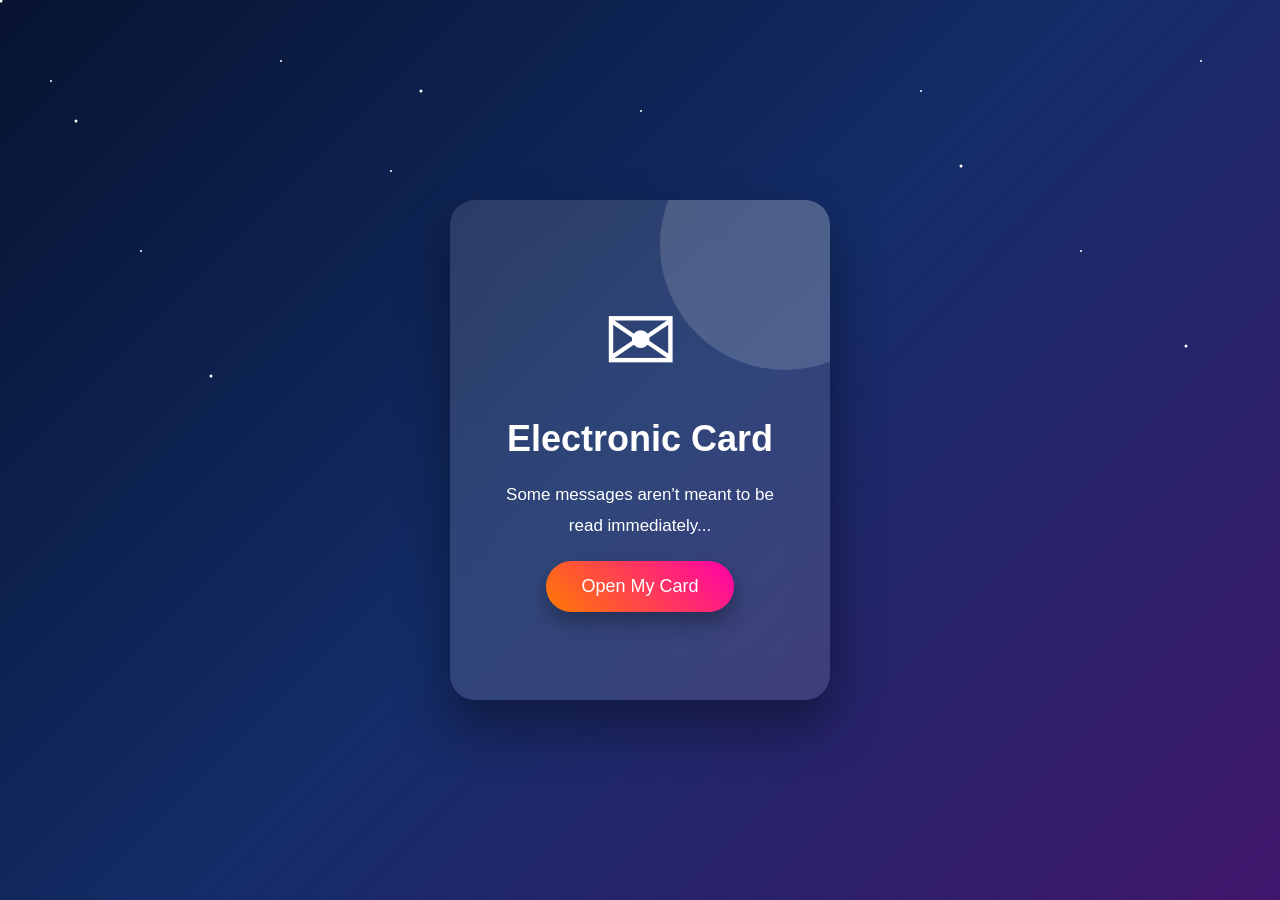
<file: index.html>
<!DOCTYPE html>
<html lang="en">

<head>

<meta charset="UTF-8">

<meta name="viewport" content="width=device-width, initial-scale=1.0">

<title>Electronic Card</title>

<link rel="stylesheet" href="ecard.css">

</head>

<body>

<div class="stars"></div>

<div class="container">

    <div class="card" id="card">

        <div class="front" id="front">

            <div class="envelope">

                ✉

            </div>

            <h1>Electronic Card</h1>

            <p>
                Some messages aren't meant to be read immediately...
            </p>

            <button id="openBtn">
                Open My Card
            </button>

        </div>

        <div class="inside" id="inside">

            <h2>Hello!</h2>

            <p>

                Thank you for taking a moment to open this card.

                Sometimes life moves so fast that we forget how special today really is.

            </p>

            <p>

                Smile.

                You're doing better than you think.

            </p>

        </div>

    </div>

</div>


<div id="overlay">

    <div class="glitch">

        SYSTEM ERROR...

    </div>

    <div id="countdown">

        5

    </div>

</div>


<div id="futureBox">

    <div class="futureCard">

        <h1>

            Future Memory Detected

        </h1>

        <p>

            This message wasn't written for today...

        </p>

        <button id="futureBtn">

            Read My Letter for you ma'am

        </button>

    </div>

</div>


<div id="finalScene">

    <div class="message">

        <h1>

            Dear Ma'am Roan...

        </h1>

        <div id="typing">

        </div>

        <button id="restart">

            Replay Story

        </button>

    </div>

</div>

<script src="ecard.js"></script>

</body>

</html>
</file>
<file: ecard.css>
*{
    margin:0;
    padding:0;
    box-sizing:border-box;
    font-family:'Segoe UI',sans-serif;
}

body{
    overflow:hidden;
    background:linear-gradient(135deg,#071330,#132d68,#40166d);
    height:100vh;
    display:flex;
    justify-content:center;
    align-items:center;
    color:white;
}

.stars{
    position:fixed;
    width:100%;
    height:100%;
    overflow:hidden;
    z-index:-2;
}

.stars::before,
.stars::after{
    content:"";
    position:absolute;
    width:2px;
    height:2px;
    background:white;
    border-radius:50%;
    box-shadow:
    50px 80px white,
    140px 250px white,
    280px 60px white,
    390px 170px white,
    520px 300px white,
    640px 110px white,
    790px 230px white,
    920px 90px white,
    1080px 250px white,
    1200px 60px white;
    animation:twinkle 3s infinite alternate;
}

.stars::after{
    transform:scale(1.5);
    animation-duration:6s;
}

@keyframes twinkle{

from{
opacity:.3;
}

to{
opacity:1;
}

}

.container{
    display:flex;
    justify-content:center;
    align-items:center;
    width:100%;
}

.card{

width:380px;
height:500px;

background:rgba(255,255,255,.12);

backdrop-filter:blur(18px);

border-radius:25px;

padding:40px;

box-shadow:
0 25px 50px rgba(0,0,0,.4);

transition:1s;

position:relative;

overflow:hidden;

}

.card::before{

content:"";

position:absolute;

width:250px;

height:250px;

background:rgba(255,255,255,.15);

border-radius:50%;

top:-80px;

right:-80px;

}

.front,
.inside{

display:flex;

flex-direction:column;

justify-content:center;

align-items:center;

height:100%;

text-align:center;

transition:1s;

}

.inside{

display:none;

}

.envelope{

font-size:90px;

margin-bottom:25px;

animation:bounce 2s infinite;

}

@keyframes bounce{

0%{transform:translateY(0);}
50%{transform:translateY(-12px);}
100%{transform:translateY(0);}

}

h1{

font-size:36px;

margin-bottom:20px;

}

h2{

font-size:30px;

margin-bottom:20px;

}

p{

line-height:1.8;

margin-bottom:20px;

font-size:17px;

}

button{

padding:15px 35px;

border:none;

border-radius:50px;

background:linear-gradient(45deg,#ff7b00,#ff00aa);

color:white;

font-size:18px;

cursor:pointer;

transition:.4s;

box-shadow:0 10px 20px rgba(0,0,0,.3);

}

button:hover{

transform:translateY(-5px) scale(1.05);

box-shadow:0 15px 25px rgba(0,0,0,.4);

}

button:active{

transform:scale(.96);

}

#overlay{

position:fixed;

top:0;

left:0;

width:100%;

height:100%;

background:black;

display:none;

justify-content:center;

align-items:center;

flex-direction:column;

z-index:100;

}

.glitch{

font-size:50px;

font-weight:bold;

color:red;

letter-spacing:4px;

animation:glitch .3s infinite;

margin-bottom:20px;

}

@keyframes glitch{

0%{

transform:translate(-2px,2px);

}

50%{

transform:translate(3px,-2px);

}

100%{

transform:translate(-3px,1px);

}

}

#countdown{

font-size:90px;

font-weight:bold;

color:white;

}

#futureBox{

display:none;

position:fixed;

width:100%;

height:100%;

justify-content:center;

align-items:center;

background:rgba(0,0,0,.85);

z-index:200;

}

.futureCard{

width:420px;

padding:40px;

background:linear-gradient(145deg,#171742,#3b1879);

border-radius:20px;

text-align:center;

box-shadow:0 0 40px #8d6dff;

animation:appear .8s;

}

@keyframes appear{

from{

opacity:0;

transform:scale(.6);

}

to{

opacity:1;

transform:scale(1);

}

}

#finalScene{

display:none;

position:fixed;

width:100%;

height:100%;

background:linear-gradient(#020111,#091d42,#1d4b99);

justify-content:center;

align-items:center;

text-align:center;

padding:20px;

z-index:300;

}

.message{

max-width:700px;

}

#typing{

margin-top:30px;

font-size:10px;

line-height:1;

min-height:180px;

}

#restart{

margin-top:40px;

}

.futureCard h1{

animation:glow 2s infinite alternate;

}

@keyframes glow{

from{

text-shadow:0 0 10px white;

}

to{

text-shadow:

0 0 25px #00f0ff,

0 0 45px #00f0ff;

}

}

@media(max-width:768px){

.card{

width:92%;

height:auto;

padding:30px;

}

h1{

font-size:28px;

}

h2{

font-size:24px;

}

p{

font-size:16px;

}

button{

width:100%;

}

.futureCard{

width:90%;

}

#typing{

font-size:10px;

}

}

.confetti{

position:fixed;

width:10px;

height:10px;

top:-20px;

animation:fall linear forwards;

z-index:999;

}

@keyframes fall{

to{

transform:translateY(110vh) rotate(720deg);

}

}

#finalScene {
    display: none;
    position: fixed;
    inset: 0;
    width: 100%;
    height: 100%;
    overflow-y: auto;
    background:
        radial-gradient(circle at top left, #ffb6c1 0%, transparent 35%),
        radial-gradient(circle at bottom right, #9b6b9e 0%, transparent 40%),
        linear-gradient(135deg, #160d2b, #44204e, #180e32);
    justify-content: center;
    align-items: center;
    padding: 30px 15px;
    z-index: 300;
}

#finalScene::before {
    content: "✦     ♡      ✧       ✦       ♡";
    position: absolute;
    top: 8%;
    width: 100%;
    text-align: center;
    color: #ffe4a8;
    font-size: 30px;
    letter-spacing: 25px;
    opacity: .8;
    animation: floatDecor 4s ease-in-out infinite alternate;
}

#finalScene::after {
    content: "♡       ✧       ♡       ✦";
    position: absolute;
    bottom: 8%;
    width: 100%;
    text-align: center;
    color: #ffd6e7;
    font-size: 30px;
    letter-spacing: 25px;
    animation: floatDecor 5s ease-in-out infinite alternate-reverse;
}

@keyframes floatDecor {
    from { transform: translateY(0); opacity: .4; }
    to { transform: translateY(-20px); opacity: 1; }
}

.message {
    position: relative;
    z-index: 2;
    width: 100%;
    max-width: 680px;
    padding: 55px 45px;

    background:
        linear-gradient(145deg, #fff9ef, #ffe9e2, #fff4e8);

    color: #593b50;
    border-radius: 8px 25px 8px 25px;

    box-shadow:
        0 0 0 8px rgba(255,255,255,.08),
        0 25px 70px rgba(0,0,0,.5),
        0 0 50px rgba(255,190,210,.3);

    animation: letterReveal 1.3s ease;
}

.message::before {
    content: "♡";
    position: absolute;
    top: 12px;
    right: 22px;
    font-size: 35px;
    color: #e99ab4;
    animation: heartbeat 2s infinite;
}

.message::after {
    content: "With love ✦";
    position: absolute;
    bottom: 18px;
    right: 25px;
    font-size: 13px;
    font-style: italic;
    color: #b47a94;
}

@keyframes letterReveal {
    0% {
        opacity: 0;
        transform: translateY(80px) rotate(-3deg) scale(.85);
    }
    100% {
        opacity: 1;
        transform: translateY(0) rotate(0) scale(1);
    }
}

@keyframes heartbeat {
    0%, 100% { transform: scale(1); }
    50% { transform: scale(1.25); }
}

.message h1 {
    color: #a34c76;
    font-family: Georgia, serif;
    font-size: 30px;
    margin-bottom: 10px;
    text-shadow: 0 3px 10px rgba(163,76,118,.15);
}

.message h1::after {
    content: "✦ ───── ♡ ───── ✦";
    display: block;
    font-size: 15px;
    color: #d68aa6;
    margin-top: 15px;
}

#typing {
    color: #63465b;
    font-family: Georgia, serif;
    font-size: 18px;
    line-height: 1.5;
    text-align: center;
    margin-top: 25px;
    min-height: 180px;
    text-shadow: none;
}

#restart {
    margin-top: 35px;
    background: linear-gradient(45deg, #bd648d, #e89ab4, #bd648d);
    color: white;
    border: 2px solid #fff0f5;
    box-shadow: 0 8px 25px rgba(189,100,141,.35);
    letter-spacing: 1px;
}

#restart:hover {
    transform: translateY(-5px) scale(1.06);
    box-shadow: 0 12px 30px rgba(189,100,141,.5);
}

@media(max-width:768px) {
    #finalScene {
        padding: 25px 15px;
    }

    .message {
        padding: 45px 25px;
    }

    .message h1 {
        font-size: 28px;
    }

    #typing {
        font-size: 16px;
        line-height: 1.8;
    }
}
</file>
